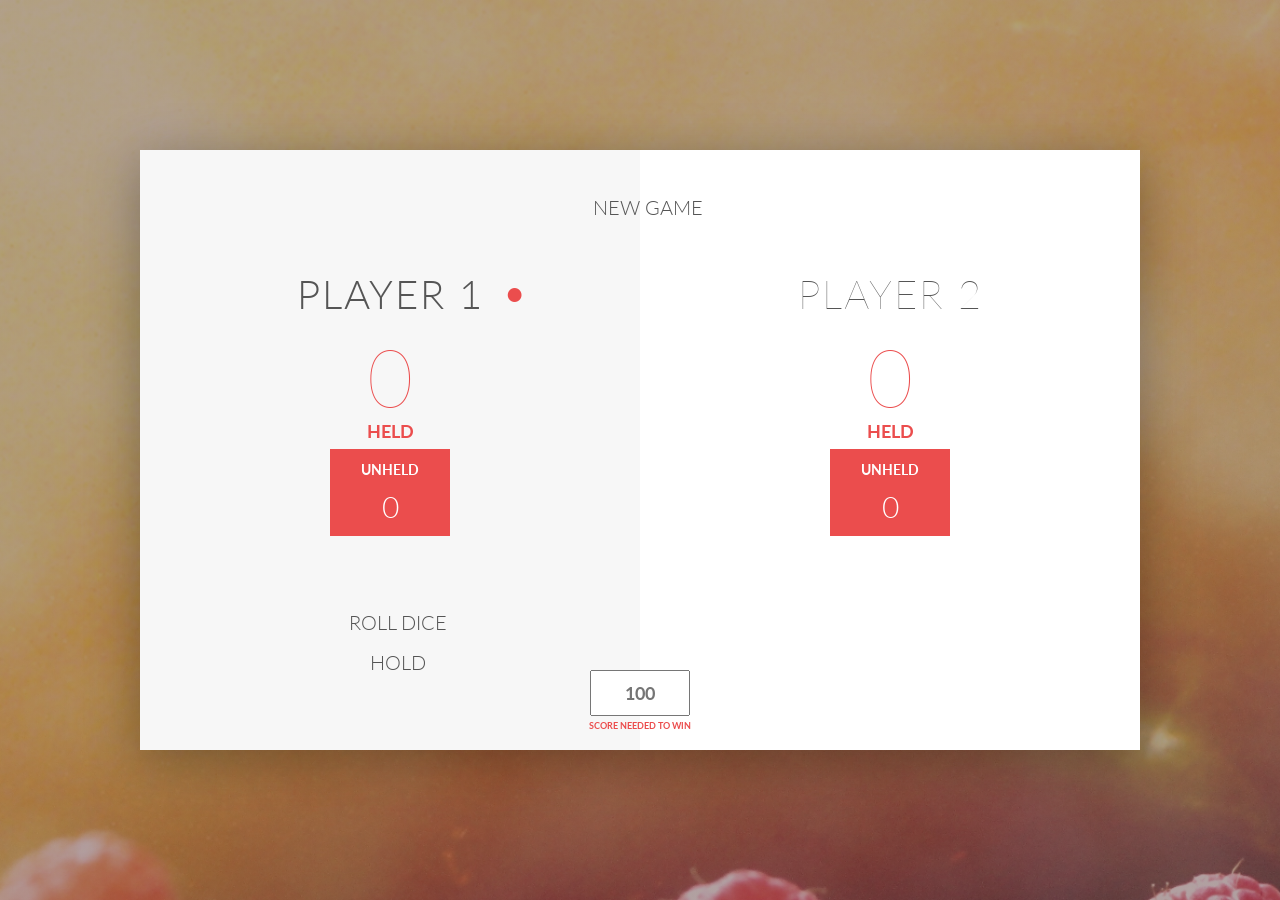
<file: index.html>
<!DOCTYPE html>
<html lang="en">
    <head>
        <meta charset="UTF-8">
        <link href="https://fonts.googleapis.com/css?family=Lato:100,300,600" rel="stylesheet" type="text/css">
        <link href="http://code.ionicframework.com/ionicons/2.0.1/css/ionicons.min.css" rel="stylesheet" type="text/css">
        <link type="text/css" rel="stylesheet" href="style.css">
        
        <title>Dice Game</title>
    </head>

    <body>
        <div class="wrapper clearfix">
            <div class="player-0-panel active">
                <div class="player-name" id="name-0">Player 1</div>
                <div class="player-score" id="score-0">43</div>
                <div class="held" id="p0-held">Held</div>
                <div class="player-current-box">
                    <div class="player-current-label">Unheld</div>
                    <div class="player-current-score" id="current-0">11</div>
                </div>
            </div>
            
            <div class="player-1-panel">
                <div class="player-name" id="name-1">Player 2</div>
                <div class="player-score" id="score-1">72</div>
                <div class="held" id="p1-held">Held</div>
                <div class="player-current-box">
                    <div class="player-current-label">Unheld</div>
                    <div class="player-current-score" id="current-1">0</div>
                </div>
            </div>
            
            <button class="btn-new"><i class="ion-ios-plus-outline"></i>New game</button>
            <button class="btn-roll btn-roll-p0"><i class="ion-ios-loop"></i>Roll dice</button>
            <button class="btn-hold btn-hold-p0"><i class="ion-ios-download-outline"></i>Hold</button>
             
            <!-- ADDING THE MAX SCORE INPUT -->
            <input class="final-score" type="text" placeholder="100"/>
            <h6 class="instructions">score needed to win</h6>

            <img src="dice-5.png" alt="Dice" class="dice" id="dice-1">
            <img src="dice-5.png" alt="Dice" class="dice" id="dice-2">
        </div>
        
        <script src="app3.js"></script>
    </body>
</html>
</file>
<file: style.css>
/**********************************************
*** GENERAL
**********************************************/

.final-score {
    position: absolute;
    left: 50%;
    transform: translateX(-50%);
    top: 520px;
    color: #EB4D4D;
    font-size: 18px;
    font-weight: bold;
    font-family: 'Lato';
    text-align: center;
    padding: 10px;
    width: 100px;
    text-transform: uppercase;
}

.final-score:focus { outline: none; }

#dice-1 { top: 120px; }
#dice-2 { top: 250px; }

.instructions {
    position: absolute;
    left: 50%;
    transform: translateX(-50%);
    top: 570px;
    color: #EB4D4D;
    font-size: 9px;
    font-family: 'Lato';
    text-align: center;
    /* padding: 10px;
    width: 160px; */
    text-transform: uppercase;
}


* {
    margin: 0;
    padding: 0;
    box-sizing: border-box;
    
}

.clearfix::after {
    content: "";
    display: table;
    clear: both;
}

body {
    background-image: linear-gradient(rgba(62, 20, 20, 0.4), rgba(62, 20, 20, 0.4)), url(back.jpg);
    background-size: cover;
    background-position: center;
    font-family: Lato;
    font-weight: 300;
    position: relative;
    height: 100vh;
    color: #555;
}

.wrapper {
    width: 1000px;
    position: absolute;
    top: 50%;
    left: 50%;
    transform: translate(-50%, -50%);
    background-color: #fff;
    box-shadow: 0px 10px 50px rgba(0, 0, 0, 0.3);
    overflow: hidden;
}

.player-0-panel,
.player-1-panel {
    width: 50%;
    float: left;
    height: 600px;
    padding: 100px;
}



/**********************************************
*** PLAYERS
**********************************************/

.player-name {
    font-size: 40px;
    text-align: center;
    text-transform: uppercase;
    letter-spacing: 2px;
    font-weight: 100;
    margin-top: 20px;
    margin-bottom: 10px;
    position: relative;
}

.player-score {
    text-align: center;
    font-size: 80px;
    font-weight: 100;
    color: #EB4D4D;
    margin-bottom: 25px;
}

.active { background-color: #f7f7f7; }
.active .player-name { font-weight: 300; }

.active .player-name::after {
    content: "\2022";
    font-size: 47px;
    position: absolute;
    color: #EB4D4D;
    top: -7px;
    right: 10px;
    
}

.player-current-box {
    background-color: #EB4D4D;
    color: #fff;
    width: 40%;
    margin: 0 auto;
    padding: 12px;
    text-align: center;
}

.player-current-label {
    text-transform: uppercase;
    margin-bottom: 10px;
    font-size: 14px;
    font-weight: bold;
    color: #FFF;
}

.player-current-score {
    font-size: 30px;
}

button {
    position: absolute;
    width: 200px;
    left: 50%;
    transform: translateX(-50%);
    color: #555;
    background: none;
    border: none;
    font-family: Lato;
    font-size: 20px;
    text-transform: uppercase;
    cursor: pointer;
    font-weight: 300;
    transition: background-color 0.3s, color 0.3s;
}

button:hover { font-weight: 600; }
button:hover i { margin-right: 20px; }

button:focus {
    outline: none;
}

i {
    color: #EB4D4D;
    display: inline-block;
    margin-right: 15px;
    font-size: 32px;
    line-height: 1;
    vertical-align: text-top;
    margin-top: -4px;
    transition: margin 0.3s;
}

/* OLD BUTTON STYLING */
.btn-new { top: 45px;}
.btn-roll { }
.btn-hold { }

/* Button position for player 1 (0) */
.btn-roll-p0 {
    top: 460px;
    left: 25%;
}
.btn-roll-p1 {
    top: 460px;
    left: 75%;
}
/* Button position for player 2 (1) */
.btn-hold-p0 {
    top: 500px;
    left: 25%;
}
.btn-hold-p1 {
    top: 500px;
    left: 75%;
}
    

.dice {
    position: absolute;
    left: 50%;
    top: 178px;
    transform: translateX(-50%);
    height: 100px;
    box-shadow: 0px 10px 60px rgba(0, 0, 0, 0.10);
}

.winner { background-color: #f7f7f7; }
.winner .player-name { font-weight: 300; color: #EB4D4D; }

.held {
    position: absolute;
    top: 270px;
    transform: translateX(-50%);
    height: 100px;
    text-transform: uppercase;
    color: #EB4D4D;
    font-size: 18px;
    font-weight: bold;
    font-family: 'Lato';
    text-align: center;
    
}

#p0-held {
    left: 25%;
}

#p1-held {
    left: 75%;
}
</file>
